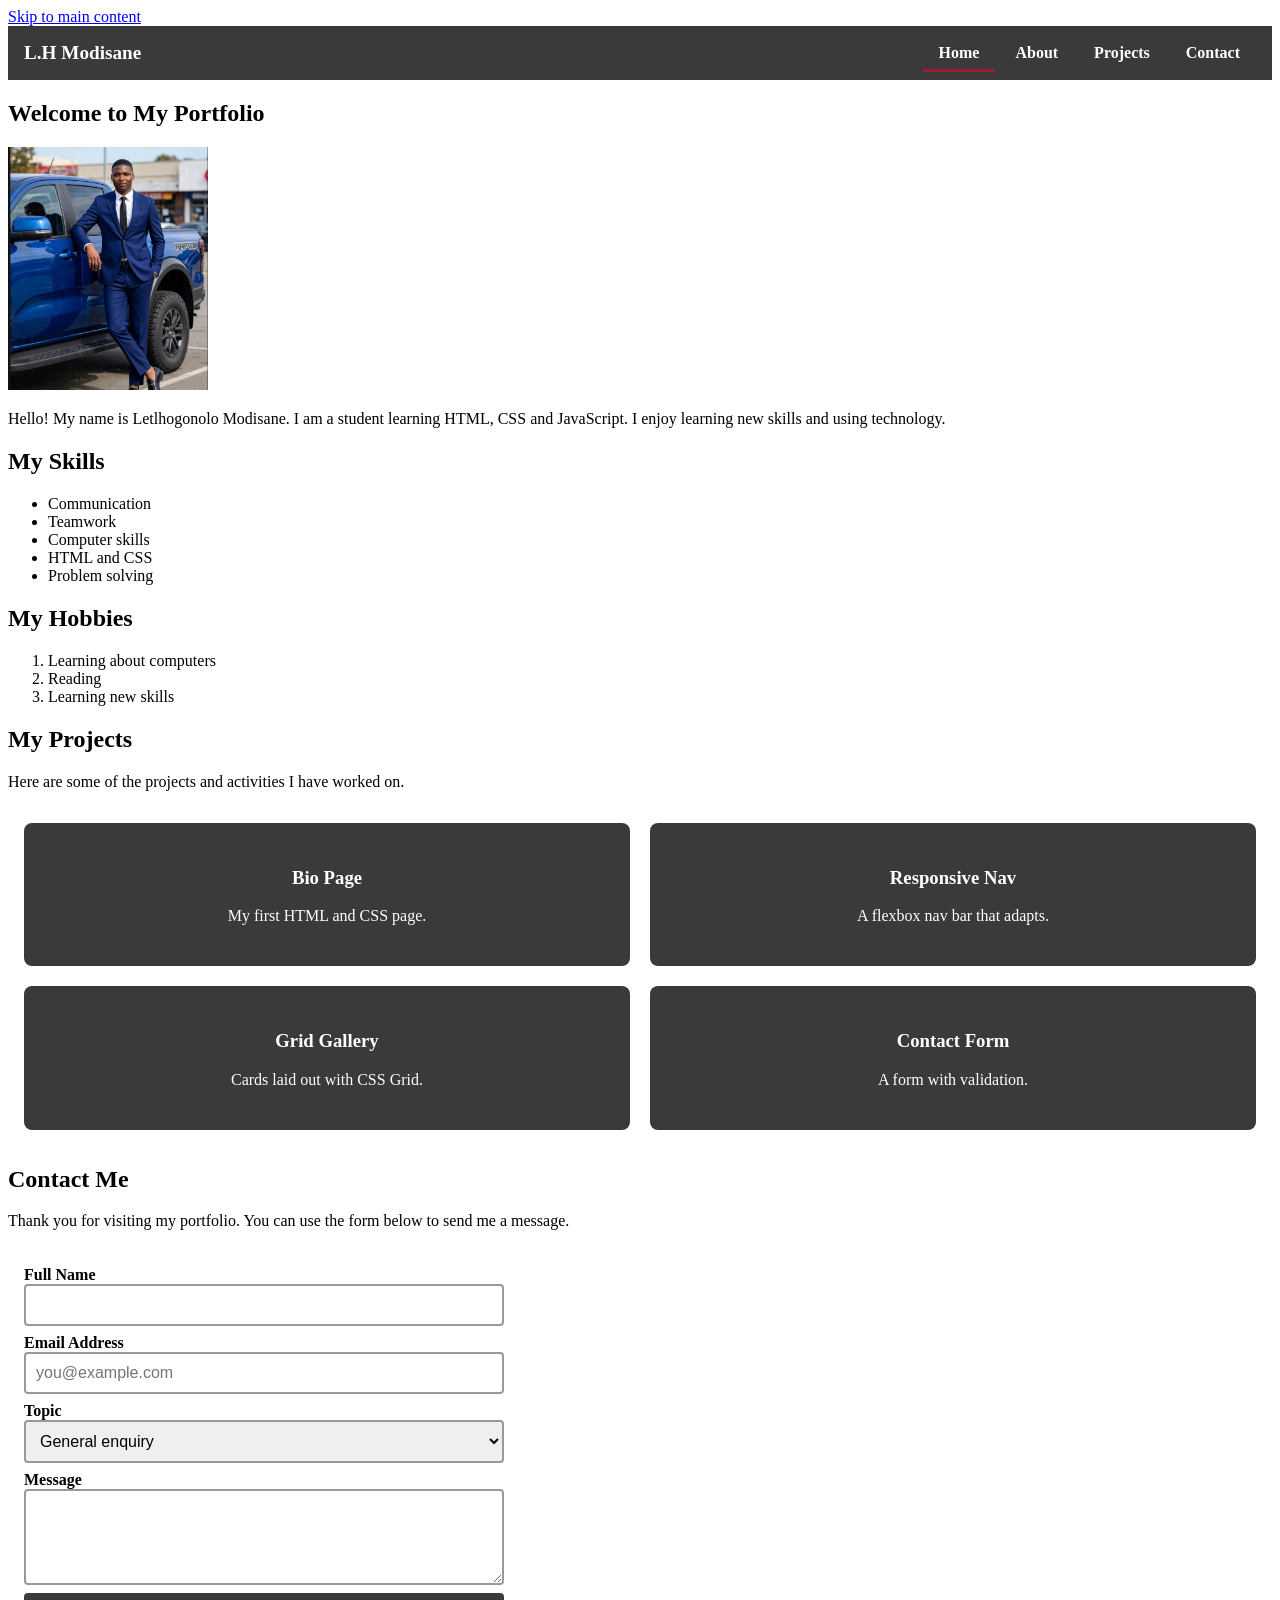
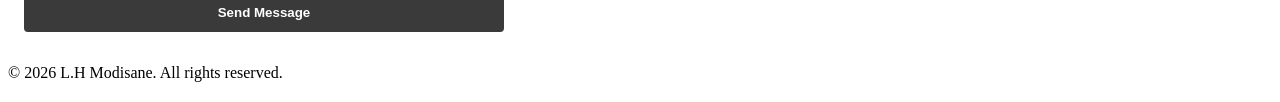
<file: index.html>
<!DOCTYPE html>
<html lang="en">

<head>
    <meta charset="UTF-8">
    <meta name="viewport" content="width=device-width, initial-scale=1.0">

    <title>Home - L.H Modisane</title>

    <link rel="stylesheet" href="style.css">

    <script src="script.js" defer></script>
</head>

<body>

    <a href="#main" class="skip-link">Skip to main content</a>

    <!-- Navigation -->
    <nav class="navbar">

        <span class="logo">L.H Modisane</span>

        <div class="nav-links">
            <a href="index.html" class="nav-link active">Home</a>
            <a href="about.html" class="nav-link">About</a>
            <a href="projects.html" class="nav-link">Projects</a>
            <a href="contact.html" class="nav-link">Contact</a>
        </div>

    </nav>

    <main id="main">

        <!-- Introduction -->
        <section class="hero">

            <h1>Welcome to My Portfolio</h1>

            <img src="photo.jpg"
                 alt="A photo of Letlhogonolo Modisane"
                 width="200">

            <p>
                Hello! My name is Letlhogonolo Modisane.
                I am a student learning HTML, CSS and JavaScript.
                I enjoy learning new skills and using technology.
            </p>

        </section>

        <!-- Skills -->
        <section class="skills">

            <h2>My Skills</h2>

            <ul>
                <li>Communication</li>
                <li>Teamwork</li>
                <li>Computer skills</li>
                <li>HTML and CSS</li>
                <li>Problem solving</li>
            </ul>

        </section>

        <!-- Hobbies -->
        <section class="hobbies">

            <h2>My Hobbies</h2>

            <ol>
                <li>Learning about computers</li>
                <li>Reading</li>
                <li>Learning new skills</li>
            </ol>

        </section>

        <!-- Projects -->
        <section class="projects">

            <h2>My Projects</h2>

            <p>Here are some of the projects and activities I have worked on.</p>

            <section class="projects-grid" id="projectsGrid">
            </section>

        </section>

        <!-- Contact Form -->
        <section id="contact">

            <h2>Contact Me</h2>

            <p>
                Thank you for visiting my portfolio.
                You can use the form below to send me a message.
            </p>

            <form id="contactForm">

                <label for="name">Full Name</label>
                <input
                    type="text"
                    id="name"
                    name="name"
                    required
                    minlength="2"
                >

                <label for="email">Email Address</label>
                <input
                    type="email"
                    id="email"
                    name="email"
                    required
                    placeholder="you@example.com"
                >

                <label for="topic">Topic</label>

                <select id="topic" name="topic">
                    <option value="general">General enquiry</option>
                    <option value="project">Project idea</option>
                    <option value="feedback">Feedback</option>
                    <option value="other">Other</option>
                </select>

                <label for="message">Message</label>

                <textarea
                    id="message"
                    name="message"
                    rows="4"
                    required
                ></textarea>

                <button type="submit">Send Message</button>

            </form>

            <!-- JavaScript feedback -->
            <p id="formMessage" role="status"></p>

        </section>

    </main>

    <!-- Footer -->
    <footer>
        <p>&copy; 2026 L.H Modisane. All rights reserved.</p>
    </footer>

</body>

</html>
</file>
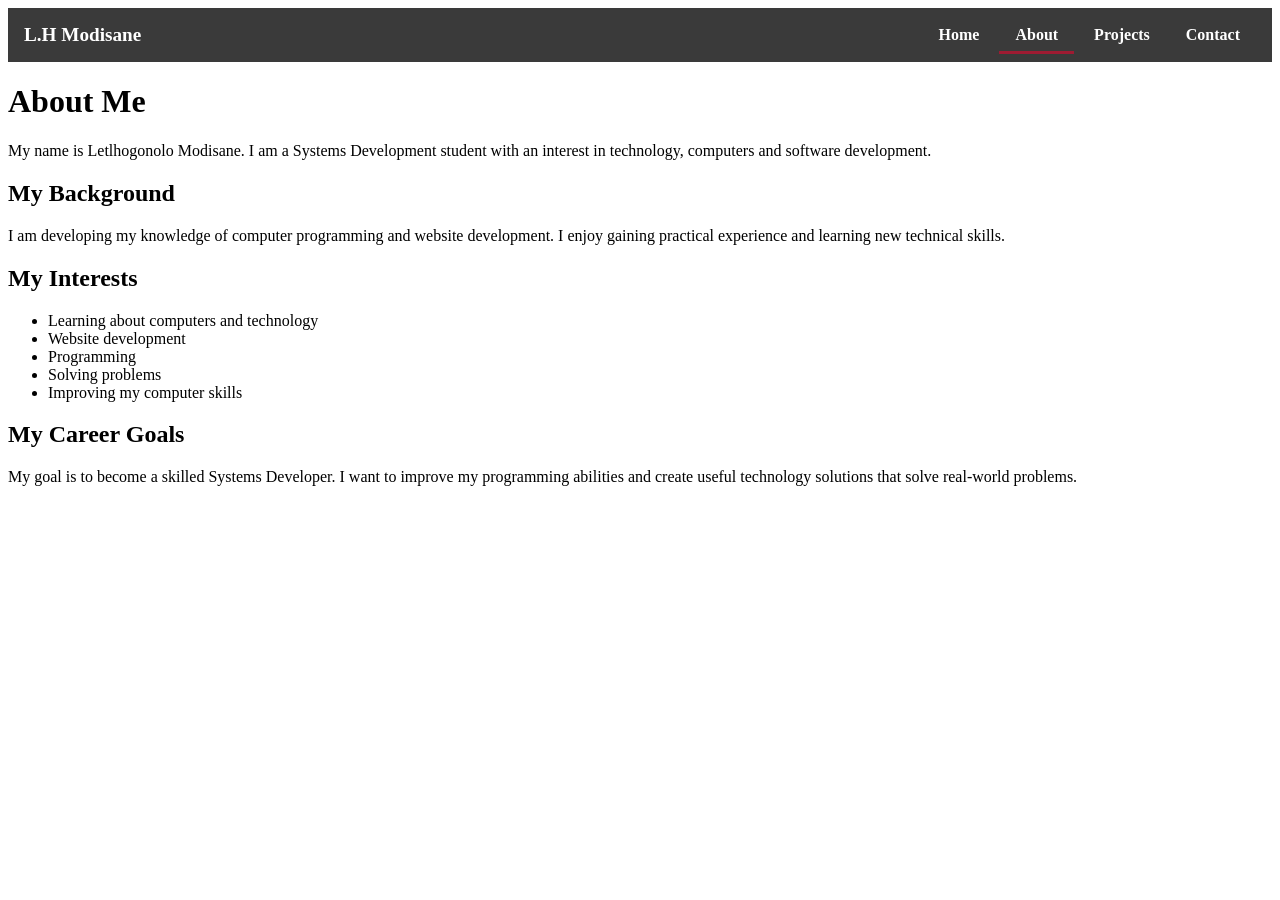
<file: about.html>
<!DOCTYPE html>
<html lang="en">

<head>
    <meta charset="UTF-8">
    <meta name="viewport" content="width=device-width, initial-scale=1.0">

    <title>About - L.H Modisane</title>

    <link rel="stylesheet" href="style.css">
</head>

<body>


    <nav class="navbar">

        <span class="logo">L.H Modisane</span>

        <div class="nav-links">
            <a href="index.html" class="nav-link">Home</a>
            <a href="about.html" class="nav-link active">About</a>
            <a href="projects.html" class="nav-link">Projects</a>
            <a href="contact.html" class="nav-link">Contact</a>
        </div>

    </nav>

    
    <main>

        <h1>About Me</h1>

        <p>
            My name is Letlhogonolo Modisane.
            I am a Systems Development student with an interest
            in technology, computers and software development.
        </p>

        <h2>My Background</h2>

        <p>
            I am developing my knowledge of computer programming
            and website development. I enjoy gaining practical
            experience and learning new technical skills.
        </p>

        <h2>My Interests</h2>

        <ul>
            <li>Learning about computers and technology</li>
            <li>Website development</li>
            <li>Programming</li>
            <li>Solving problems</li>
            <li>Improving my computer skills</li>
        </ul>

        <h2>My Career Goals</h2>

        <p>
            My goal is to become a skilled Systems Developer.
            I want to improve my programming abilities and
            create useful technology solutions that solve
            real-world problems.
        </p>

    </main>

    
    <footer>
        <p></p>
    </footer>

</body>
</html>
</file>
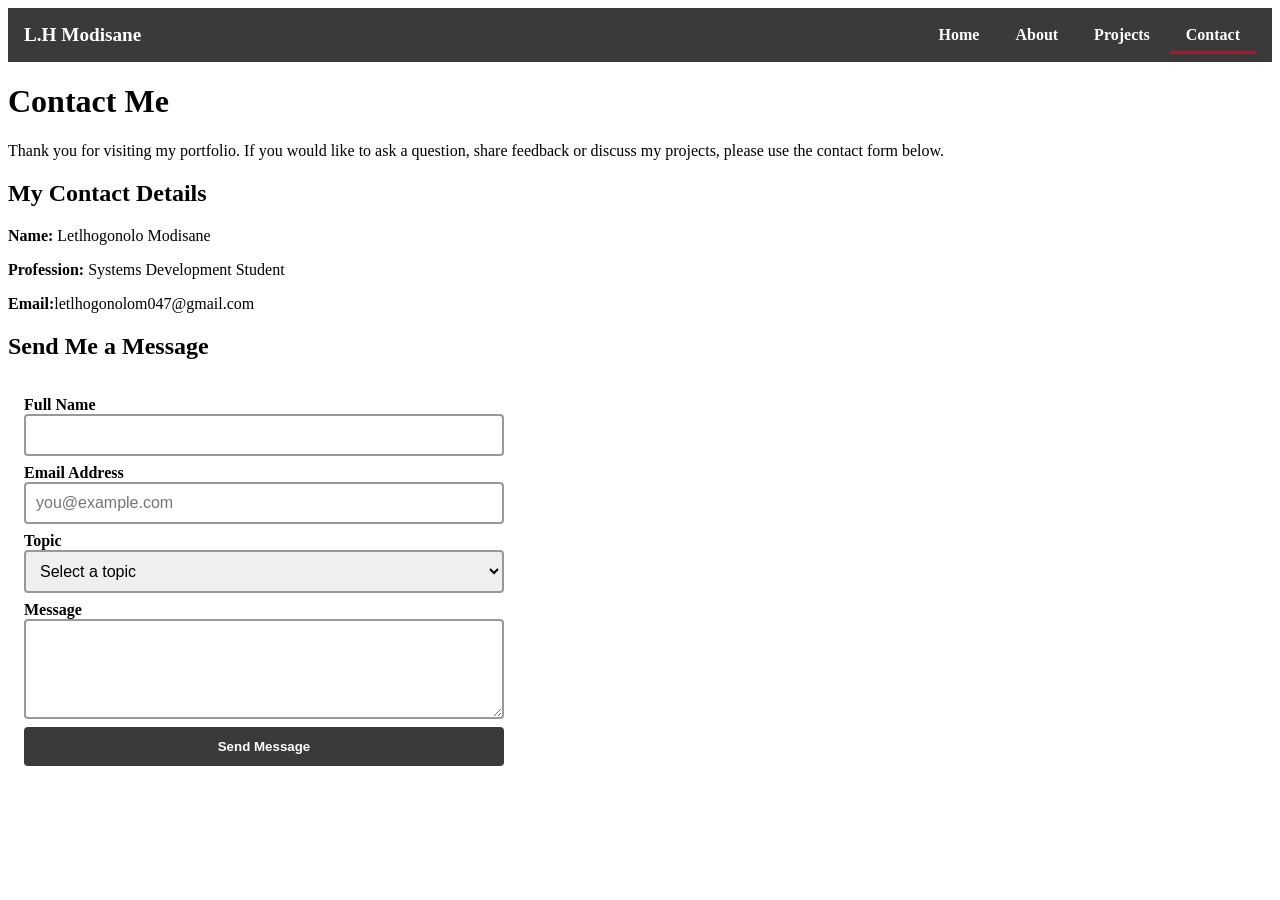
<file: contact.html>
<!DOCTYPE html>
<html lang="en">

<head>
    <meta charset="UTF-8">
    <meta name="viewport" content="width=device-width, initial-scale=1.0">

    <title>Contact - L.H Modisane</title>

    <link rel="stylesheet" href="style.css">
</head>

<body>


    <nav class="navbar">

        <span class="logo">L.H Modisane</span>

        <div class="nav-links">
            <a href="index.html" class="nav-link">Home</a>
            <a href="about.html" class="nav-link">About</a>
            <a href="projects.html" class="nav-link">Projects</a>
            <a href="contact.html" class="nav-link active">Contact</a>
        </div>

    </nav>


    <main>

        <h1>Contact Me</h1>

        <p>
            Thank you for visiting my portfolio.
            If you would like to ask a question, share feedback
            or discuss my projects, please use the contact form below.
        </p>

        <section id="contact">

            <h2>My Contact Details</h2>

            <p><strong>Name:</strong> Letlhogonolo Modisane</p>

            <p><strong>Profession:</strong> Systems Development Student</p>

            <p><strong>Email:</strong>letlhogonolom047@gmail.com</p>

        </section>

        <section>

            <h2>Send Me a Message</h2>

            <form id="contactForm">

                <label for="name">Full Name</label>
                <input type="text" id="name" name="name"
                       required minlength="2">

                <label for="email">Email Address</label>
                <input type="email" id="email" name="email"
                       required placeholder="you@example.com">

                <label for="topic">Topic</label>
                <select id="topic" name="topic" required>
                    <option value="">Select a topic</option>
                    <option value="General enquiry">General enquiry</option>
                    <option value="Project idea">Project idea</option>
                    <option value="Feedback">Feedback</option>
                    <option value="Other">Other</option>
                </select>

                <label for="message">Message</label>
                <textarea id="message" name="message"
                          rows="4" required></textarea>

                <button type="submit">Send Message</button>

            </form>

        </section>

    </main>


    <footer>
        <p></p>
    </footer>

</body>
</html>
</file>
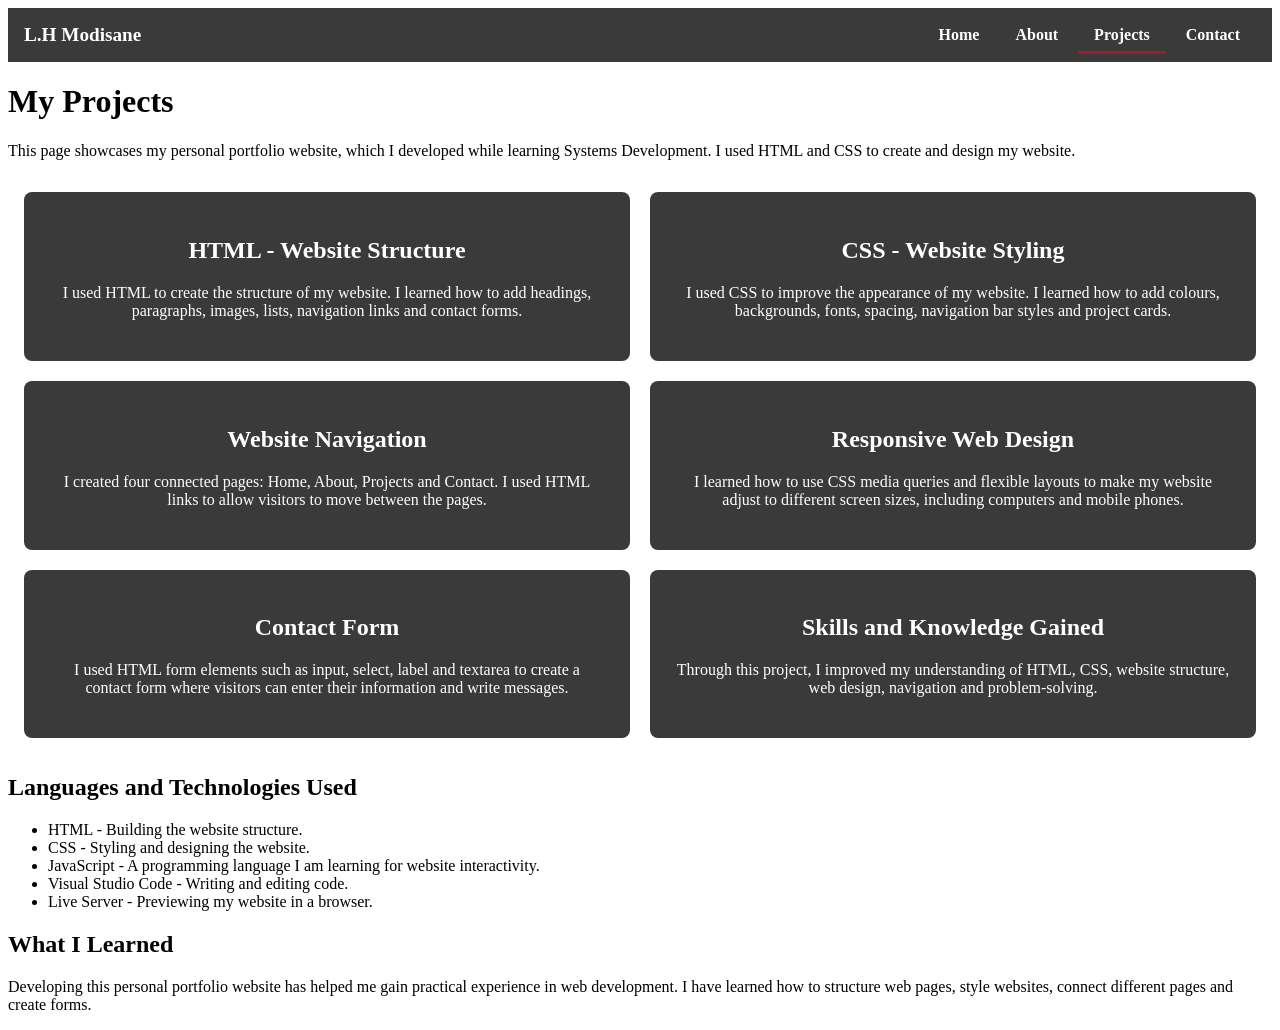
<file: projects.html>
<!DOCTYPE html>
<html lang="en">

<head>
    <meta charset="UTF-8">
    <meta name="viewport" content="width=device-width, initial-scale=1.0">

    <title>Projects - L.H Modisane</title>

    <link rel="stylesheet" href="style.css">
</head>

<body>


    <nav class="navbar">

        <span class="logo">L.H Modisane</span>

        <div class="nav-links">
            <a href="index.html" class="nav-link">Home</a>
            <a href="about.html" class="nav-link">About</a>
            <a href="projects.html" class="nav-link active">Projects</a>
            <a href="contact.html" class="nav-link">Contact</a>
        </div>

    </nav>

    
    <main>

        <h1>My Projects</h1>

        <p>
            This page showcases my personal portfolio website,
            which I developed while learning Systems Development.
            I used HTML and CSS to create and design my website.
        </p>

        <section class="projects-grid">

            <div class="project-card">
                <h2>HTML - Website Structure</h2>

                <p>
                    I used HTML to create the structure of my website.
                    I learned how to add headings, paragraphs, images,
                    lists, navigation links and contact forms.
                </p>
            </div>

            <div class="project-card">
                <h2>CSS - Website Styling</h2>

                <p>
                    I used CSS to improve the appearance of my website.
                    I learned how to add colours, backgrounds, fonts,
                    spacing, navigation bar styles and project cards.
                </p>
            </div>

            <div class="project-card">
                <h2>Website Navigation</h2>

                <p>
                    I created four connected pages: Home, About,
                    Projects and Contact. I used HTML links to allow
                    visitors to move between the pages.
                </p>
            </div>

            <div class="project-card">
                <h2>Responsive Web Design</h2>

                <p>
                    I learned how to use CSS media queries and flexible
                    layouts to make my website adjust to different
                    screen sizes, including computers and mobile phones.
                </p>
            </div>

            <div class="project-card">
                <h2>Contact Form</h2>

                <p>
                    I used HTML form elements such as input,
                    select, label and textarea to create a contact
                    form where visitors can enter their information
                    and write messages.
                </p>
            </div>

            <div class="project-card">
                <h2>Skills and Knowledge Gained</h2>

                <p>
                    Through this project, I improved my understanding
                    of HTML, CSS, website structure, web design,
                    navigation and problem-solving.
                </p>
            </div>

        </section>

        <h2>Languages and Technologies Used</h2>

        <ul>
            <li>HTML - Building the website structure.</li>
            <li>CSS - Styling and designing the website.</li>
            <li>JavaScript - A programming language I am learning for website interactivity.</li>
            <li>Visual Studio Code - Writing and editing code.</li>
            <li>Live Server - Previewing my website in a browser.</li>
        </ul>

        <h2>What I Learned</h2>

        <p>
            Developing this personal portfolio website has helped
            me gain practical experience in web development.
            I have learned how to structure web pages, style
            websites, connect different pages and create forms.
        </p>

    </main>

    <footer>
        <p></p>
    </footer>

</body>
</html>
</file>
<file: style.css>
.navbar {
    display: flex;
    background-color: #3a3a3a;
    padding: 16px;
    justify-content: space-between;
    align-items: center;
}
.logo {
    color: white;
    font-size: 1.2rem;
    font-weight: bold;
}
.nav-link {
    color: #ffffff;
    text-decoration: none;
    font-weight: bold;
    padding: 8px 16px;
}


.nav-link:hover {
    background-color: #9E1B32;
    border-radius: 4px;
}


.active {
    border-bottom: 3px solid #9E1B32;
}

.projects-grid {
    display: grid;
    grid-template-columns: repeat(2, 1fr);
    gap: 20px;
    padding: 16px;
}

.project-card {
    background-color: #3a3a3a;
    color: #ffffff;
    padding: 25px;
    border-radius: 8px;
    text-align: center;
}

@media (max-width: 600px) {

    .navbar {
        flex-direction: column;
        align-items: flex-start;
        
    }

    .nav-link {
        padding: 12px 16px;
        width: 100%;
    }

    .projects-grid {
        grid-template-columns: repeat(auto-fit, minmax(150px, 1fr));

    }
}



.projects-grid {
  display: grid;
  grid-template-columns: repeat(2, 1fr);
  gap: 20px;
  padding: 16px;
}



/* Contact Form Layout */

#contactForm {
    display: flex;
    flex-direction: column;
    align-items: stretch;
    gap: 12px;
    max-width: 500px;
    margin-top: 20px;
}

#contactForm label {
    display: block;
    font-weight: bold;
    margin-bottom: -8px;
}

#contactForm input,
#contactForm select,
#contactForm textarea {
    width: 100%;
    padding: 12px;
    border: 1px solid #999999;
    border-radius: 5px;
    font-size: 16px;
    box-sizing: border-box;
}

#contactForm textarea {
    resize: vertical;
}

#contactForm button {
    background-color: #3a3a3a;
    color: white;
    padding: 12px;
    border: none;
    border-radius: 5px;
    cursor: pointer;
    font-weight: bold;
}

#contactForm button:hover {
    background-color: #9E1B32;
}






#contactForm {
  display: flex;
  flex-direction: column;
  gap: 8px;
  max-width: 480px;
  padding: 16px;
}
 
#contactForm input,
#contactForm select,
#contactForm textarea {
  padding: 10px;
  border: 2px solid #999999;
  border-radius: 4px;
  font-size: 1rem;
}
 
#contactForm input:focus,
#contactForm textarea:focus {
  outline: none;
  border-color: #9E1B32;
}
 
#contactForm button {
  background-color: #3a3a3a;
  color: #ffffff;
  padding: 12px;
  border: none;
  border-radius: 4px;
  cursor: pointer;
}
 
#contactForm button:hover {
  background-color: #9E1B32;
}
</file>
